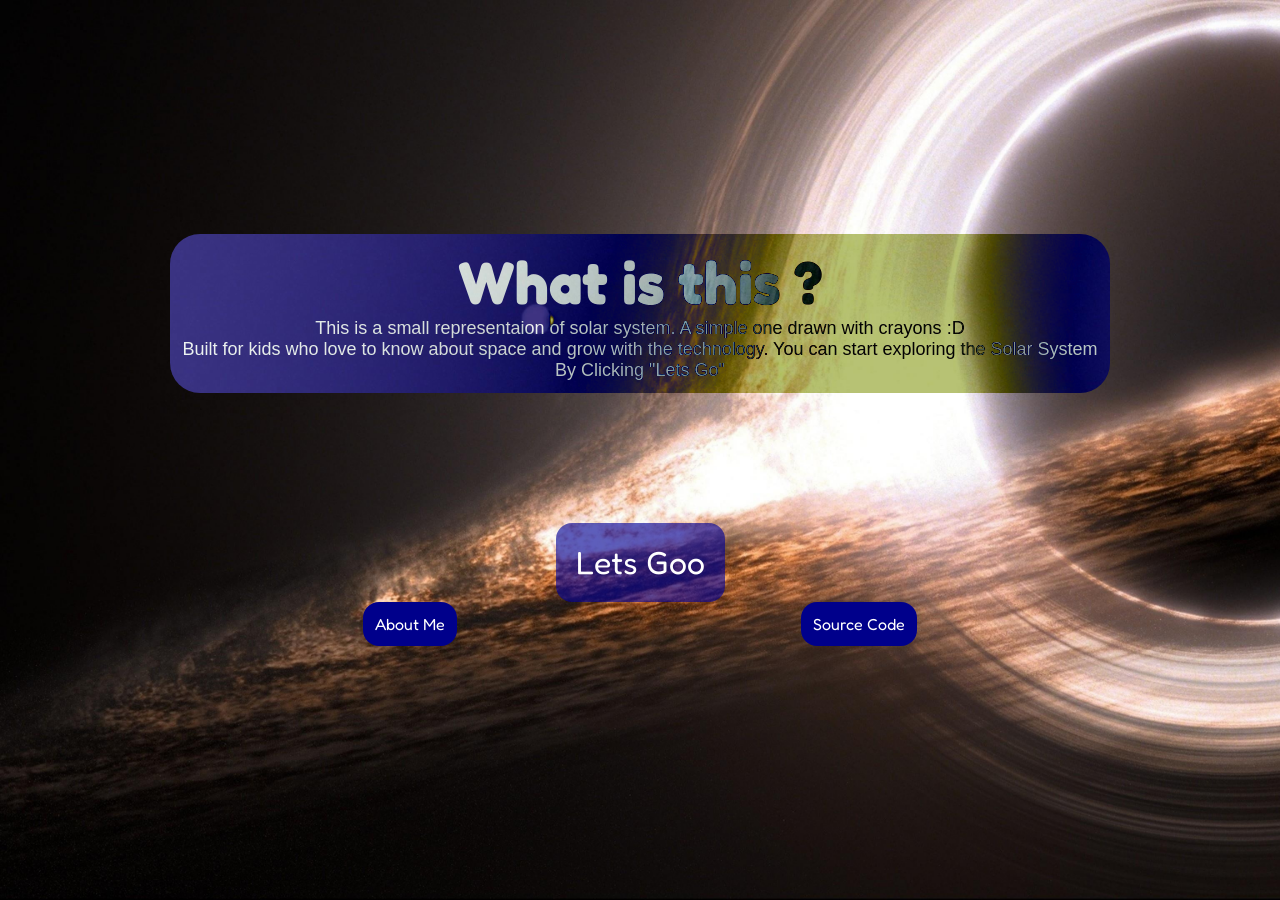
<file: index.html>
<!DOCTYPE html>
<head>
    <title>Get Started</title>
    <link rel="stylesheet" href="style.css">
    <meta charset="UTF-8">
    <meta name="viewport" content="width=device-width, initial-scale=1.0">
    <link href="https://fonts.googleapis.com/css2?family=Fredoka:wght@400;600;700&display=swap" rel="stylesheet">
</head>
<body>
    <main>
        <div class="heading">
            <h1 class="heading-head">What is this ?</h1>
            <p class="heading-p">This is a small representaion of solar system. A simple one drawn with crayons :D<br>
                Built for kids who love to know about space and grow with the technology. You can start exploring the Solar System <br>
                By Clicking "Lets Go"
            </p>
        </div>
        <div class="main">
            <a class="main-button" href="/main.html">Lets Goo</a>
        </div>
        <div class="data-section">
            <a href="/aboutus.html">About Me</a>
            <a href="https://github.com/NOVE300IQ">Source Code</a>
        </div>
    </main>
</body>
</file>
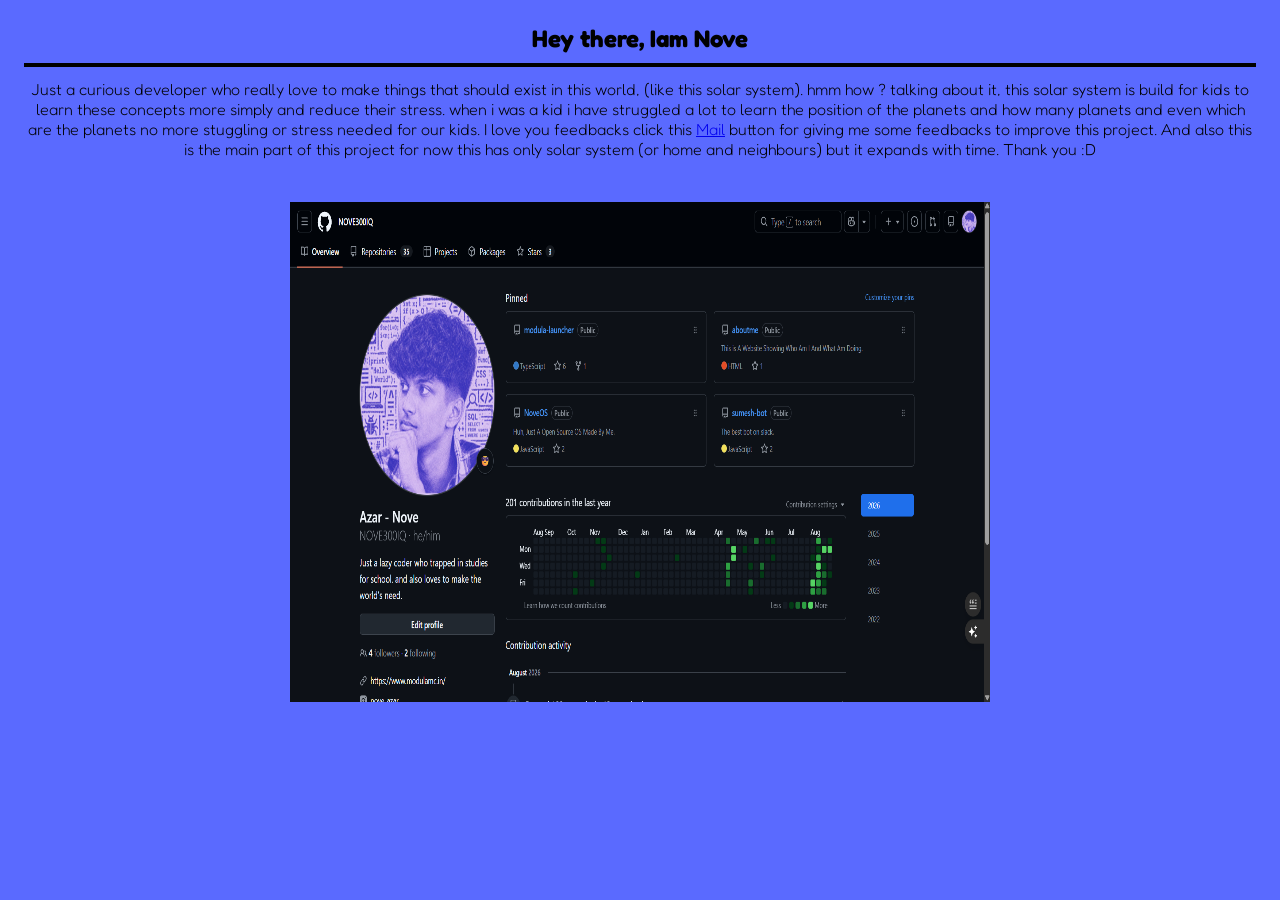
<file: aboutus.html>
<!DOCTYPE html>
<head>
    <title>About Us</title>
    <link rel="stylesheet" href="aboutus.css">
    <link href="https://fonts.googleapis.com/css2?family=Fredoka:wght@400;600;700&display=swap" rel="stylesheet">
</head>

<body>
    <section>
        <div class="heading">
            <div class="headingtexts">
                <h1>Hey there, Iam Nove</h1>
                <div class="line"></div>
                <p>Just a curious developer who really love to make things that should exist in this world,
                (like this solar system). hmm how ? talking about it, this solar system is build for kids
                to learn these concepts more simply and reduce their stress. when i was a kid i have struggled
                a lot to learn the position of the planets and how many planets and even which are the planets
                no more stuggling or stress needed for our kids. I love you feedbacks click this <a href="mailto:azarazarzayan@gmail.com">Mail</a> button for
                giving me some feedbacks to improve this project. And also this is the main part of this project
                for now this has only solar system (or home and neighbours) but it expands with time. Thank you :D
                </p>
            </div>
        </div>
    </section>
    <section class="github">
        <div class="img-holder">
            <a href="https://github.com/NOVE300IQ"><img src="/images/github.png" alt="click me"></a>
        </div>
    </section>
</body>
</file>
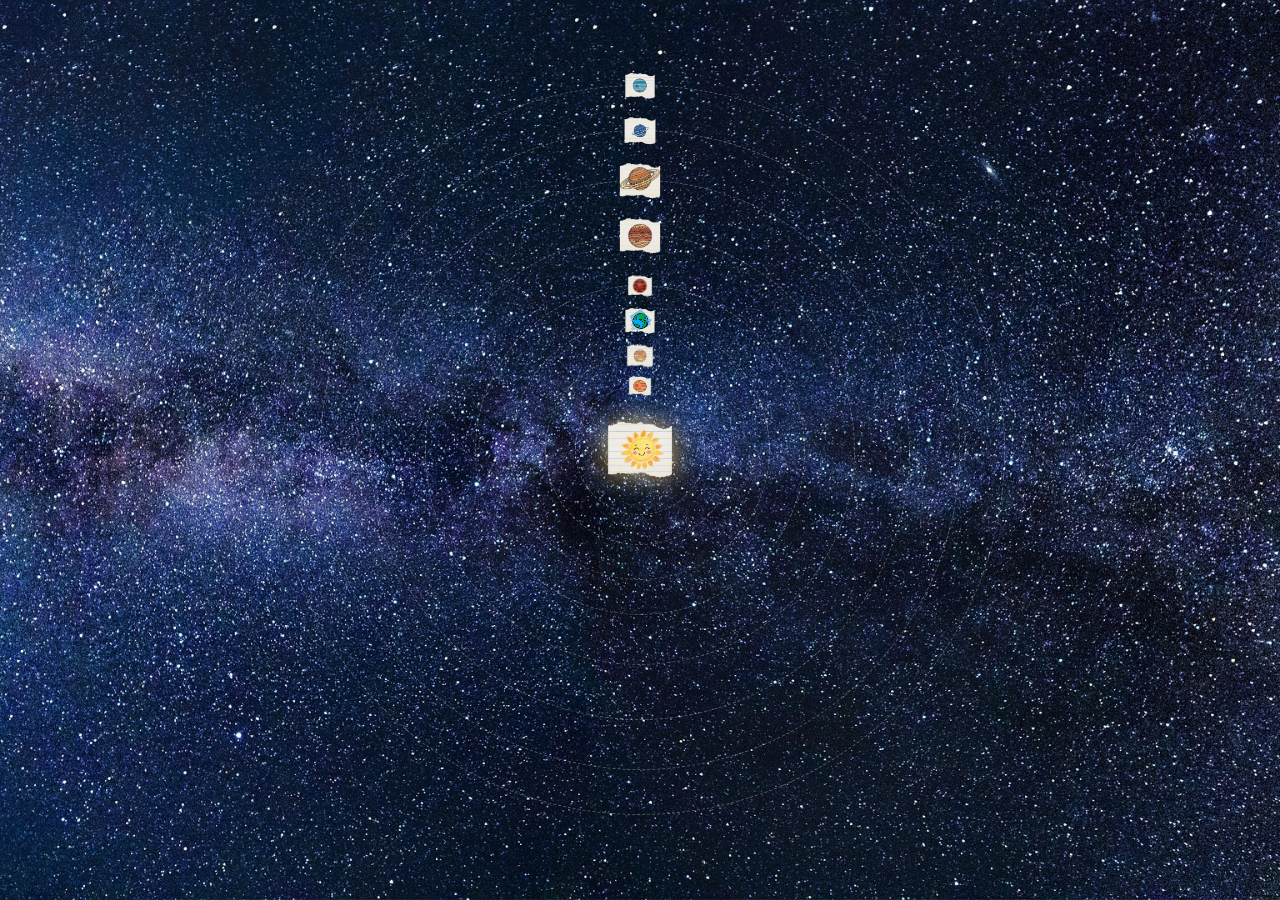
<file: main.html>
<!DOCTYPE html>
<html lang="en">
    <head>
        <meta charset="UTF-8">
        <meta name="viewport" content="width=device-width, initial-scale=1.0">
        <title>Solar System :D</title>
        <link rel="stylesheet" href="main.css">
        <link href="https://fonts.googleapis.com/css2?family=Fredoka:wght@400;600;700&display=swap" rel="stylesheet">
    </head>
    <body>
        <div class="space-viewport" id="viewport">
            <div class="solar-system" id="solarSystem">
                <div class="sun-wrapper">
                    <img src="images/sun.png" alt="Very Hot" class="sun">
                    <div class="info-card">
                        <h3>The Sun</h3>
                        <p>the fiery heart and center of our solar system!</p>
                    </div>
                </div>
                <div class="orbit mercury-orbit">
                    <div class="planet-wrapper mercury-wrapper">
                        <img src="images/mercury.png" alt="Neighbour of Sun" class="planet">
                        <div class="info-card">
                            <h3>Mercury</h3>
                            <p>sun's neighbout and smallest planet.</p>
                        </div>
                    </div>
                </div>
                <div class="orbit venus-orbit">
                    <div class="planet-wrapper venus-wrapper">
                        <img src="images/venus.png" alt="Hmm iam also hot" class="planet">
                        <div class="info-card">
                            <h3>Venus</h3>
                            <p>super hot with toxic, thick yellow clouds.</p>
                        </div>
                    </div>
                </div>
                <div class="orbit earth-orbit">
                    <div class="planet-wrapper earth-wrapper">
                        <img src="images/earth.png" class="planet" alt="Our Homeland">
                        <div class="info-card">
                            <h3>Earth</h3>
                            <p>Our Homeland! the only heaven for life</p>
                        </div>
                    </div>
                </div>
                <div class="orbit mars-orbit">
                    <div class="planet-wrapper mars-wrapper">
                        <img src="/images/mars.png" alt="life ?" class="planet";>
                        <div class="info-card">
                            <h3>Mars</h3>
                            <p>dust red planet with giant volcanos (are there any life)</p>
                        </div>
                    </div>
                </div>
                <div class="orbit jupiter-orbit">
                    <div class="planet-wrapper jupiter-wrapper">
                        <img src="images/jupiter.png" alt="Guardian" class="planet";>
                        <div class="info-card">
                            <h3>Jupiter</h3>
                            <p>The Gas GIANT :O. also protects us from meteors</p>
                        </div>
                    </div>
                </div>
                <div class="orbit saturn-orbit">
                    <div class="planet-wrapper saturn-wrapper">
                        <img src="images/saturn.png" alt="beautiful rings" class="planet">
                        <div class="info-card">
                            <h3>Saturn</h3>
                            <p>famous for its breathtaking icy rings :D.</p>
                        </div>
                    </div>
                </div>
                <div class="orbit uranus-orbit">
                    <div class="planet-wrapper uranus-wrapper">
                        <img src="images/uranus.png" class="planet" alt="icy GIANT">
                        <div class="info-card">
                            <h3>Uranus</h3>
                            <p>An icy giant that rolls on its side ;[]</p>
                        </div>
                    </div>
                </div>
                <div class="orbit neptune-orbit">
                    <div class="planet-wrapper neptune-wrapper">
                        <img src="images/neptune.png" class="planet" alt="longer guy">
                        <div class="info-card">
                            <h3>Neptune</h3>
                            <p>The distant, windy, deep-blue iced guy ( he is alone :[ )</p>
                        </div>
                    </div>
                </div>
            </div>
        </div>
    <script>
        const viewport = document.getElementById('viewport');
        const solarSystem = document.getElementById('solarSystem');

        let scale = 1;
        let panX = 0;
        let panY = 0;
        let isDragging = false;
        let startX = 0;
        let startY = 0;

        function updateTransform() {
            solarSystem.style.transform = `translate(${panX}px, ${panY}px) scale(${scale})`;
        }

        viewport.addEventListener('wheel', (e) => {
            e.preventDefault();
            const zoomSpeed = 0.0012;
            scale -= e.deltaY * zoomSpeed;
            scale = Math.min(Math.max(0.4, scale), 2.5);
            updateTransform();
        }, { passive: false });

        viewport.addEventListener('mousedown', (e) => {
            isDragging = true;
            startX = e.clientX - panX;
             startY = e.clientY - panY;
        });

        window.addEventListener('mousemove', (e) => {
            if (!isDragging) return;
            panX = e.clientX - startX;
            panY = e.clientY - startY;
            updateTransform();
        });

        window.addEventListener('mouseup', () => {
                isDragging = false;
        });
  </script>
    </body>
</html>
</file>
<file: style.css>
* {
  margin: 0;
  padding: 0;
  box-sizing: border-box;
}

body {
  font-family: 'Fredoka', cursive, sans-serif;
  min-height: 100vh;
  background-image: url('images/background.jpg');
  background-repeat: no-repeat;
  background-size: cover;
  background-position: center;
  background-attachment: fixed;
  background-color: #0b0f19;
  display: flex;
  justify-content: center;
  align-items: center;
  color: #ffffff;
  padding: 20px;
}

.heading {
    text-align: center;
    padding-top: 30px;
    color: rgb(251, 253, 250);
    mix-blend-mode: difference;
    background-color: darkslateblue;
    backdrop-filter: blur(16);
    border-radius: 30px;
    padding: 12px;
}

.heading-head {
    font-family: 'Fredoka', cursive, sans-serif;
    font-size: 60px;
    text-shadow: black 2px;
}

.heading-p {
    font-family: Arial, Helvetica, sans-serif;
    font-size: large;
}

.main {
    text-align: center;
    align-items: center;
    padding-top: 150px;
}

.main-button{
    background-color: rgba(1, 1, 152, 0.627);
    backdrop-filter: blur(12);
    padding: 20px;
    text-decoration: none;
    color: rgb(255, 255, 255);
    font-size: 32px;
    border-radius: 16px;
}

.main-button:hover {
    transition: 0.3s;
    text-shadow: 2px 4px 10px rgb(174, 0, 0);
    border: solid black 2px;
}

.data-section {
    text-align: center;
    margin: 20px;
    display: flex;
    justify-content: space-around;
    justify-items: safe;
    justify-items: center;
}

.data-section a:hover {
    transition: 0.3s;
    text-shadow: 2px 4px 10px rgb(172, 0, 0);
    border: solid black 2px;
}

.data-section a{
    background-color: darkblue;
    backdrop-filter: blur(12);
    padding: 12px;
    border-radius: 16px;
    text-decoration: none;
    color: white;
}
</file>
<file: aboutus.css>
* {
    margin: 0;
    padding: 0;
    box-sizing: border-box;
}

body {
    
    background-color: rgb(90, 106, 255);
}
.headingtexts {
    text-align: center;
    margin-top: 12px;
    margin-bottom: 130px;
    padding: 12px;
    margin: 12px;
}
.headingtexts h1 {
    font-family: 'Fredoka', cursive, sans-serif;
    font-weight: bold;
    padding-bottom: 10px;
    
}
.line {
    columns: '';
    background-color: black;
    padding: 2px;
}

.headingtexts p {
    font-family: Arial, Helvetica, sans-serif;
    font-weight: lighter;
    padding-top: 12px;
    font-family: 'Fredoka', cursive, sans-serif;
    font-weight: 800px;
    padding-bottom: 19px;
}

.img-holder img {
    display: block;
    margin: 0 auto;
    max-width: 100%;
    align-content: center;
    width: 700px;
    height: 500px;
}
</file>
<file: main.css>
* {
  box-sizing: border-box;
  margin: 0;
  padding: 0;
}

body {
  font-family: 'Fredoka', cursive, sans-serif;
  min-height: 100vh;
  background-image: url('images/felix-mittermeier-milky-way-2695569_1920.jpg');
  background-size: cover;
  background-position: center;
  background-repeat: no-repeat;
  background-color: #05070e;
  overflow: hidden;
}


.space-viewport {
  width: 100vw;
  height: 100vh;
  display: flex;
  justify-content: center;
  align-items: center;
  cursor: grab;
  user-select: none;  
}

.space-viewport:active {
  cursor: grabbing;
}

.solar-system {
  position: relative;
  width: 800px;
  height: 800px;
  display: flex;
  justify-content: center;
  align-items: center;
  transform-origin: center center;
  transition: transform 0.05s ease-out;
}

.orbit:has(.planet-wrapper:hover),
.orbit:has(.planet-wrapper:hover) .planet-wrapper {
  animation-play-state: paused;
}

.orbit {
  position: absolute;
  inset: 0;
  margin: auto;
  border-radius: 50%;
  border: 1.5px dashed rgba(255, 255, 255, 0.3);
  pointer-events: none;
}

.planet-wrapper {
  position: absolute;
  top: 0;
  left: 50%;
  translate: -50% -50%;
  pointer-events: auto;
  cursor: pointer;
}

.planet {
  display: block;
  height: auto;
  transition: transform 0.25s ease;
}

.planet-wrapper:hover .planet {
  transform: scale(1.3);
}

.sun-wrapper {
  position: absolute;
  top: 50%;
  left: 50%;
  translate: -50% -50%;
  z-index: 50;
  cursor: pointer;
  pointer-events: auto;
}

.sun {
  width: 70px;
  height: auto;
  display: block;
  filter: drop-shadow(0 0 14px rgba(255, 209, 102, 0.8));
  transition: transform 0.25s ease;
}

.sun-wrapper:hover .sun {
  transform: scale(1.15);
}

.info-card {
  position: absolute;
  bottom: calc(100% + 12px);
  left: 50%;
  transform: translateX(-50%) scale(0.85);
  background: rgba(13, 17, 28, 0.92);
  border: 1.5px solid rgba(255, 255, 255, 0.35);
  padding: 8px 12px;
  border-radius: 10px;
  color: #ffffff;
  width: max-content;
  max-width: 170px;
  text-align: center;
  opacity: 0;
  visibility: hidden;
  pointer-events: none;
  transition: opacity 0.2s ease, transform 0.2s ease, visibility 0.2s;
  z-index: 100;
  box-shadow: 0 4px 18px rgba(0, 0, 0, 0.7);
}

.info-card h3 {
  margin: 0 0 4px 0;
  font-size: 0.95rem;
  color: #ffd166;
}

.info-card p {
  margin: 0;
  font-size: 0.75rem;
  line-height: 1.35;
  color: #e2e8f0;
}

.planet-wrapper:hover .info-card,
.sun-wrapper:hover .info-card {
  opacity: 1;
  visibility: visible;
  transform: translateX(-50%) scale(1);
}

.mercury-orbit {
  width: 130px;
  height: 130px;
  animation: rotate-orbit 4s linear infinite;
}

.mercury-wrapper {
  animation: keep-upright 4s linear infinite;
}

.mercury-wrapper .planet {
  width: 24px;
}

.venus-orbit {
  width: 190px;
  height: 190px;
  animation: rotate-orbit 7s linear infinite;
}

.venus-wrapper {
  animation: keep-upright 7s linear infinite;
}

.venus-wrapper .planet {
  width: 28px;
}

.earth-orbit {
  width: 260px;
  height: 260px;
  animation: rotate-orbit 11s linear infinite;
}

.earth-wrapper {
  animation: keep-upright 11s linear infinite;
}

.earth-wrapper .planet {
  width: 32px;
}

.mars-orbit {
  width: 330px;
  height: 330px;
  animation: rotate-orbit 16s linear infinite;
}

.mars-wrapper {
  animation: keep-upright 16s linear infinite;
}

.mars-wrapper .planet {
  width: 26px;
}

.jupiter-orbit {
  width: 430px;
  height: 430px;
  animation: rotate-orbit 22s linear infinite;
}

.jupiter-wrapper {
  animation: keep-upright 22s linear infinite;
}

.jupiter-wrapper .planet {
  width: 44px;
}

.saturn-orbit {
  width: 540px;
  height: 540px;
  animation: rotate-orbit 28s linear infinite;
}

.saturn-wrapper {
  animation: keep-upright 28s linear infinite;
}

.saturn-wrapper .planet {
  width: 44px;
}

.uranus-orbit {
  width: 640px;
  height: 640px;
  animation: rotate-orbit 34s linear infinite;
}

.uranus-wrapper {
  animation: keep-upright 34s linear infinite;
}

.uranus-wrapper .planet {
  width: 34px;
}

.neptune-orbit {
  width: 730px;
  height: 730px;
  animation: rotate-orbit 40s linear infinite;
}

.neptune-wrapper {
  animation: keep-upright 40s linear infinite;
}

.neptune-wrapper .planet {
  width: 32px;
}
@keyframes keep-upright {
    from {
        transform: translateX(-50%) rotate(-deg);
    }
    to {
        transform: translateX(-50%) rotate(-360deg);
    }
}

@keyframes rotate-orbit {
  from { transform: rotate(0deg); }
  to { transform: rotate(360deg); }
}
</file>
